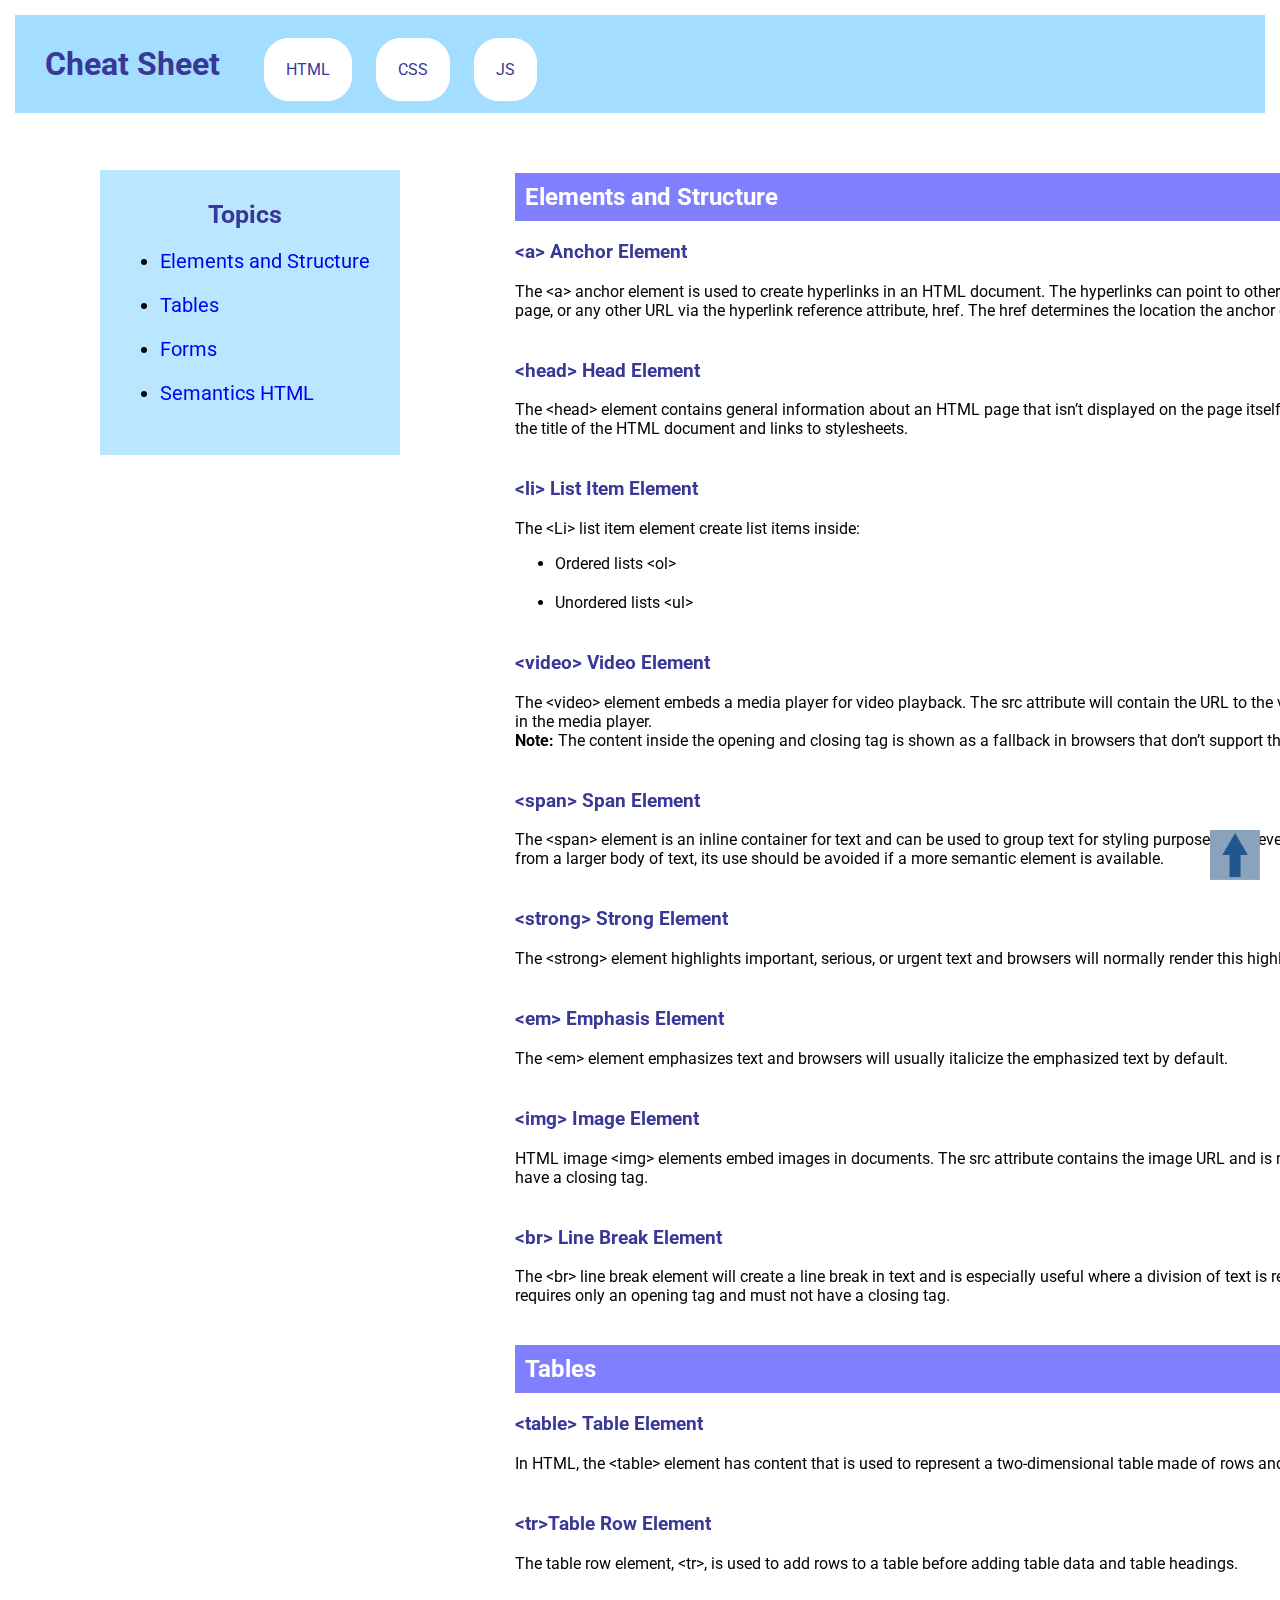
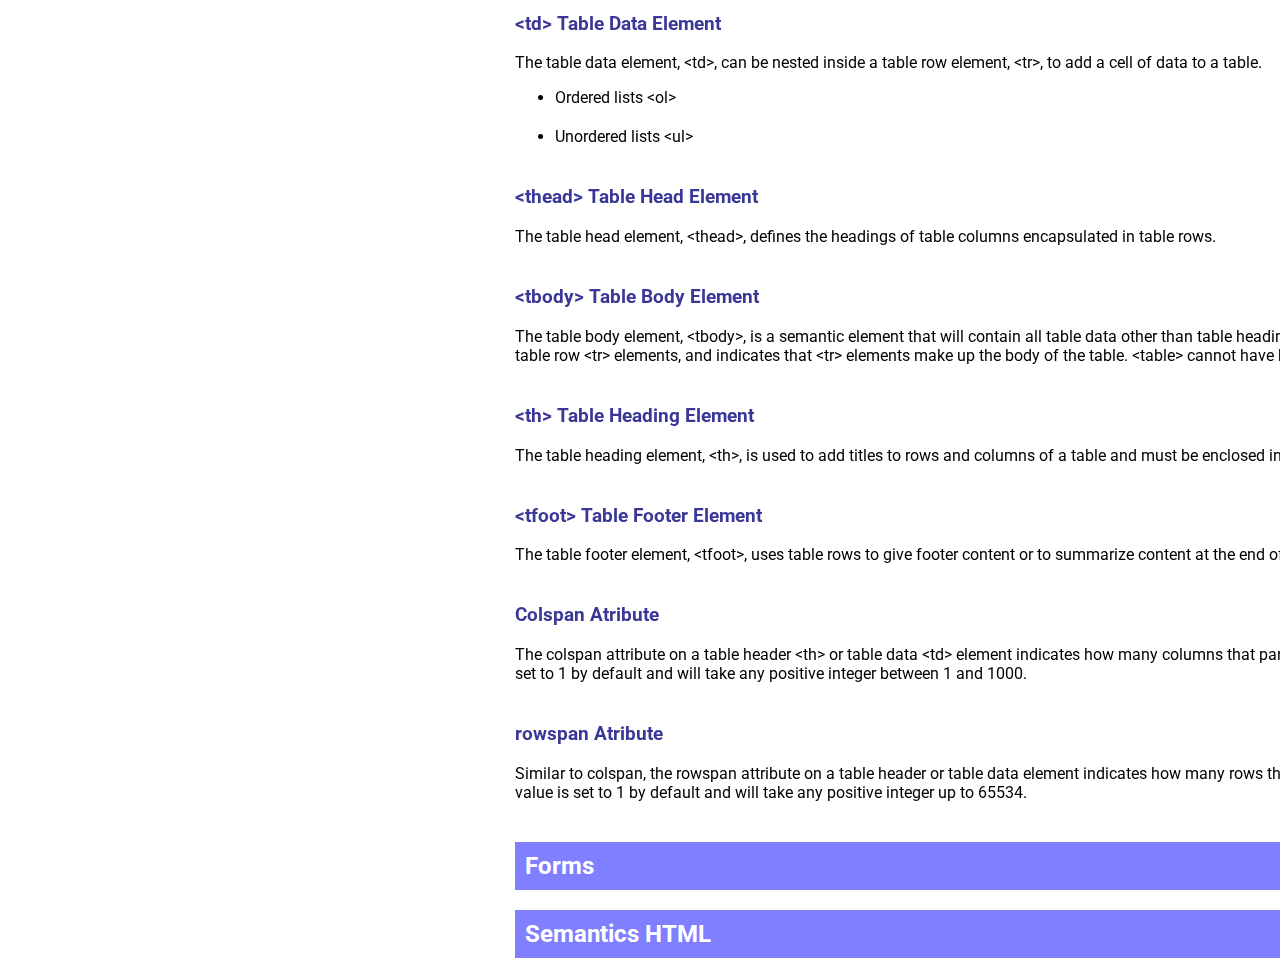
<file: index.html>
<!DOCTYPE html>
<html lang="en">
<head>
    <meta charset="UTF-8">
    <meta name="viewport" content="width=device-width, initial-scale=1.0">
    <link rel="stylesheet" href="Resources\Css\style.css">
    <link rel="preconnect" href="https://fonts.googleapis.com">
    <link rel="preconnect" href="https://fonts.gstatic.com" crossorigin>
    <link href="https://fonts.googleapis.com/css2?family=Roboto:ital,wght@0,100;0,300;0,400;0,500;0,700;0,900;1,100;1,300;1,400;1,500;1,700;1,900&display=swap" rel="stylesheet">
    <title>Cheat Sheet</title>
</head>
<body>

    <!--Top navegation bar for same/another file-->
    <div class="header", id="header">
        <h1 id="title">Cheat Sheet</h1>
        <nav class="topnav">
            <a href="./index.html">HTML</a>
            <a href="./css.html">CSS</a>
            <a href="./js.html">JS</a>
        </div> 
    </div>
    
    <!--HTML Topics Anchor Menu-->
    <div class="topics">
        <h3>Topics</h3>
        <ul>
            <li><a href="#elementstruc">Elements and Structure</a></li>
            <li><a href="#tables">Tables</a></li>
            <li><a href="#forms">Forms</a></li>
            <li><a href="#semantics">Semantics HTML</a></li>
        </ul> 
    </div>
    
    <!--HTML Topic Elements and Structure-->
    <div class="sections">
        <h2 id="elementstruc">Elements and Structure</h2>
        <div class="subsections">
            <h3><span>&lta&gt</span> Anchor Element</h3>
            <p>The &lta&gt anchor element is used to create hyperlinks in an HTML document. The hyperlinks can point to other webpages, files on the same server, 
                a location on the same page, or any other URL via the hyperlink reference attribute, href. 
                The href determines the location the anchor element points to.</p>
        </div>
        
        <div class="subsections">
            <h3><span>&lthead&gt</span> Head Element</h3>
            <p>The &lthead&gt element contains general information about an HTML page that isn’t displayed on the page itself. 
                his information is called metadata and includes things like the title of the HTML document and links to stylesheets.</p>
        </div>

        <div class="subsections">
            <h3><span>&ltli&gt</span> List Item Element</h3>
            <p>The &ltLi&gt list item element create list items inside:</p>
            <ul>
                <li>Ordered lists &ltol&gt</li>
                <li>Unordered lists &ltul&gt</li>
            </ul>
        </div>

        
        <div class="subsections">
            <h3><span>&ltvideo&gt</span> Video Element</h3>
            <p>The &ltvideo&gt element embeds a media player for video playback. The src attribute will contain the URL to the video. Adding the controls attribute will display video controls in the media player.<br>
            <strong>Note:</strong> The content inside the opening and closing tag is shown as a fallback in browsers that don’t support the element.</p>
        </div>


        <div class="subsections">
            <h3><span>&ltspan&gt</span> Span Element</h3>
            <p>The &ltspan&gt element is an inline container for text and can be used to group text for styling purposes. 
                However, as &ltspan&gt is a generic container to separate pieces of text from a larger body of text, its use should be avoided if a more semantic element is available.</p>
        </div>

        <div class="subsections">
            <h3><span>&ltstrong&gt</span> Strong Element</h3>
            <p>The &ltstrong&gt element highlights important, serious, or urgent text and browsers will normally render this highlighted text in <strong>bold </strong>by default.</p>
        </div>
        
        <div class="subsections">
            <h3><span>&ltem&gt</span> Emphasis Element</h3>
            <p>The &ltem&gt element emphasizes text and browsers will usually italicize the emphasized text by default.</p>
        </div>

        <div class="subsections">
            <h3><span>&ltimg&gt</span> Image Element</h3>
            <p>HTML image &ltimg&gt elements embed images in documents. The src attribute contains the image URL and is mandatory. 
                &ltimg&gt is an <em>empty element</em> meaning it should not have a closing tag.</p>
        </div>

        <div class="subsections">
            <h3><span>&ltbr&gt</span> Line Break Element</h3>
            <p>The &ltbr&gt line break element will create a line break in text and is especially useful where a division of text is required, like in a postal address. 
                The line break element requires only an opening tag and must not have a closing tag.</p>
        </div>

    </div>
        
<!--HTML Topic Tables-->

    <div class="sections">
        <h2 id="tables">Tables</h2>
        <div class="subsections">
            <h3><span>&lttable&gt</span> Table Element</h3>
            <p>In HTML, the &lttable&gt element has content that is used to represent a two-dimensional table made of rows and columns.</p>
        </div>
        
        <div class="subsections">
            <h3><span>&lttr&gt</span>Table Row Element</h3>
            <p>The table row element, &lttr&gt, is used to add rows to a table before adding table data and table headings.</p>
        </div>

        <div class="subsections">
            <h3><span>&lttd&gt</span> Table Data Element</h3>
            <p>The table data element, &lttd&gt, can be nested inside a table row element, &lttr&gt, to add a cell of data to a table.</p>
            <ul>
                <li>Ordered lists &ltol&gt</li>
                <li>Unordered lists &ltul&gt</li>
            </ul>
        </div>

        
        <div class="subsections">
            <h3><span>&ltthead&gt</span> Table Head Element</h3>
            <p>The table head element, &ltthead&gt, defines the headings of table columns encapsulated in table rows.</p>
        </div>


        <div class="subsections">
            <h3><span>&lttbody&gt</span> Table Body Element</h3>
            <p>The table body element, &lttbody&gt, is a semantic element that will contain all table data other than table heading and table footer content. If used, 
                &lttbody&gt will contain all table row &lttr&gt elements, and indicates that &lttr&gt elements make up the body of the table. &lttable&gt cannot have both &lttbody&gt and &lttr&gt as direct children.</p>
        </div>
        
        <div class="subsections">
            <h3><span>&ltth&gt</span> Table Heading Element</h3>
            <p>The table heading element, &ltth&gt, is used to add titles to rows and columns of a table and must be enclosed in a table row element, &lttr&gt.</p>
        </div>
        
        <div class="subsections">
            <h3><span>&lttfoot&gt</span> Table Footer Element</h3>
            <p>The table footer element, &lttfoot&gt, uses table rows to give footer content or to summarize content at the end of a table.</p>
        </div>

        <div class="subsections">
            <h3><span>Colspan</span> Atribute</h3>
            <p>The colspan attribute on a table header &ltth&gt or table data &lttd&gt element indicates how many columns that particular cell should span within the table. 
                The colspan value is set to 1 by default and will take any positive integer between 1 and 1000.</p>
        </div>

        <div class="subsections">
            <h3><span>rowspan</span> Atribute</h3>
            <p>Similar to colspan, the rowspan attribute on a table header or table data element indicates how many rows that particular cell should span within the table. 
                The rowspan value is set to 1 by default and will take any positive integer up to 65534.</p>
        </div>
    </div>

<!--HTML Topic Forms-->
   
    <div class="sections">
        <h2 id="forms">Forms</h2>
    </div>
    
 <!--HTML Topic Semantics HTML--> 
   
    <div class="sections">
        <h2 id="semantics">Semantics HTML</h2>
    </div>   

    <a href="#header"><img src="Resources\Images\arrow.png"></a>
</body>
</html>
</file>
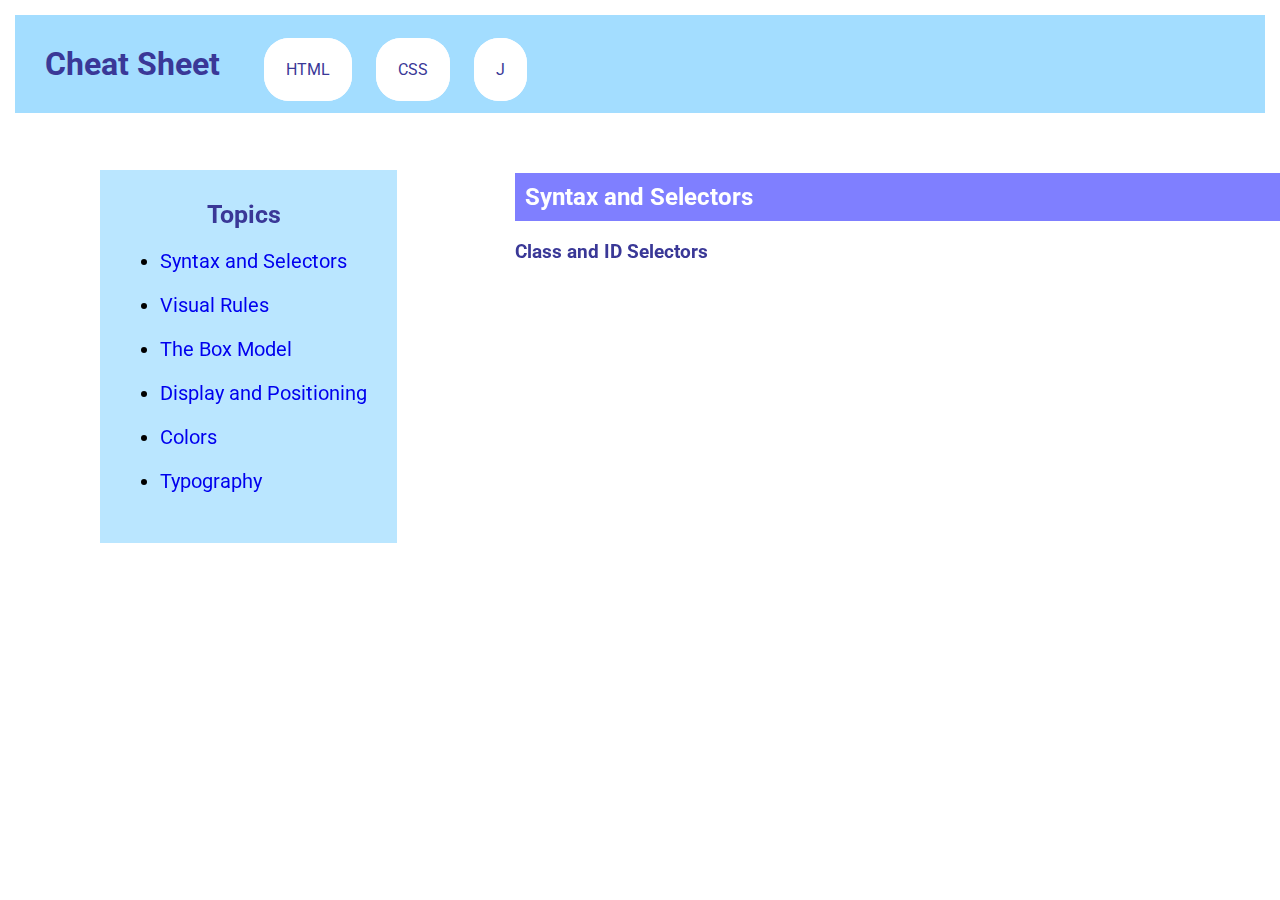
<file: css.html>
<!DOCTYPE html>
<html lang="en">
<head>
    <meta charset="UTF-8">
    <meta name="viewport" content="width=device-width, initial-scale=1.0">
    <link rel="stylesheet" href="Resources\Css\style.css">
    <link rel="preconnect" href="https://fonts.googleapis.com">
    <link rel="preconnect" href="https://fonts.gstatic.com" crossorigin>
    <link href="https://fonts.googleapis.com/css2?family=Roboto:ital,wght@0,100;0,300;0,400;0,500;0,700;0,900;1,100;1,300;1,400;1,500;1,700;1,900&display=swap" rel="stylesheet">
    <title>Cheat Sheet</title>
</head>
<body>
    <!--Top navegation bar for same/another file-->
    <div class="header">
        <h1 id="title">Cheat Sheet</h1>
        <nav class="topnav">
            <a href="./index.html">HTML</a>
            <a href="./css.html">CSS</a>
            <a href="./js.html">J</a>
        </div> 
    </div>
    <!--Title-->
    

    <!--HTML Topics Anchor Menu-->
    <div class="topics">
        <h3>Topics</h3>
        <ul>
            <li><a href="#syntaxselec">Syntax and Selectors</a></li>
            <li><a href="#visualrules">Visual Rules</a></li>
            <li><a href="#boxmodel">The Box Model</a></li>
            <li><a href="#displayposit">Display and Positioning</a></li>
            <li><a href="#colors">Colors</a></li>
            <li><a href="#typography">Typography</a></li>
        </ul> 
    </div>
    <!--HTML Topic Elements and Structure-->
    <div class="sections">
        <h2 id="syntaxselec">Syntax and Selectors</h2>
        <div class="subsections">
            <h3><span></span> Class and ID Selectors</h3>
            <p></p>





</body>
</file>
